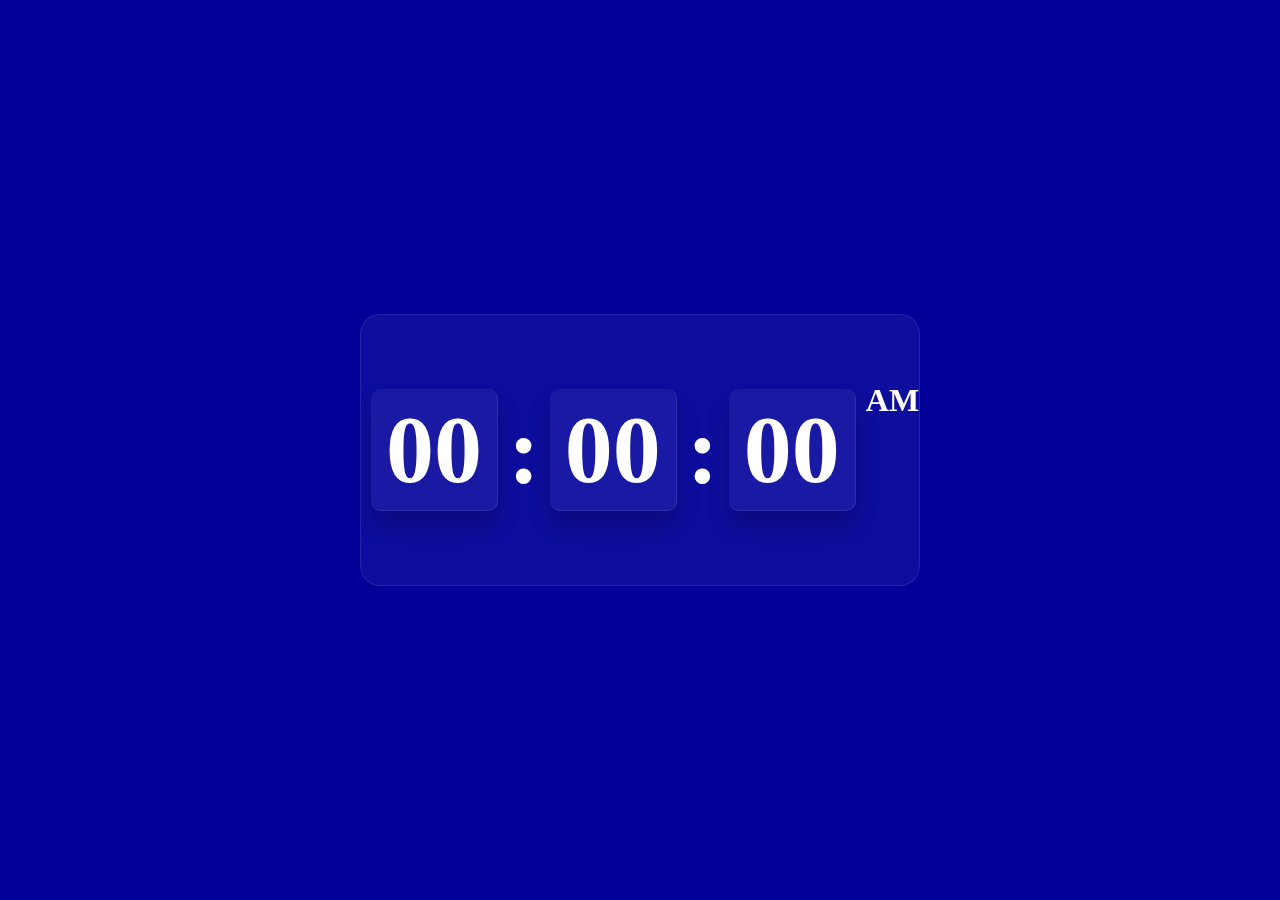
<file: reloj/index.html>
<!DOCTYPE html>
<html lang="en">
<head>
    <meta charset="UTF-8">
    <meta http-equiv="X-UA-Compatible" content="IE=edge">
    <meta name="viewport" content="width=device-width, initial-scale=1.0">
    <link rel="stylesheet" href="style.css">
    <script src="app.js"></script>
    <title>Relojo 97.9 FM</title>
</script></head>
<body>
    <section>
        <div class="clock">
            <div class="container">
                <h2 id="hour">00</h2>
                <h2 id="dot">:</h2>
                <h2 id="minute">00</h2>
                <h2 id="dot">:</h2>
                <h2 id="second">00</h2>
                <h2 id="ampm">AM</h2>
            </div>
        </div>
    </section>
</body>
</html>
</file>
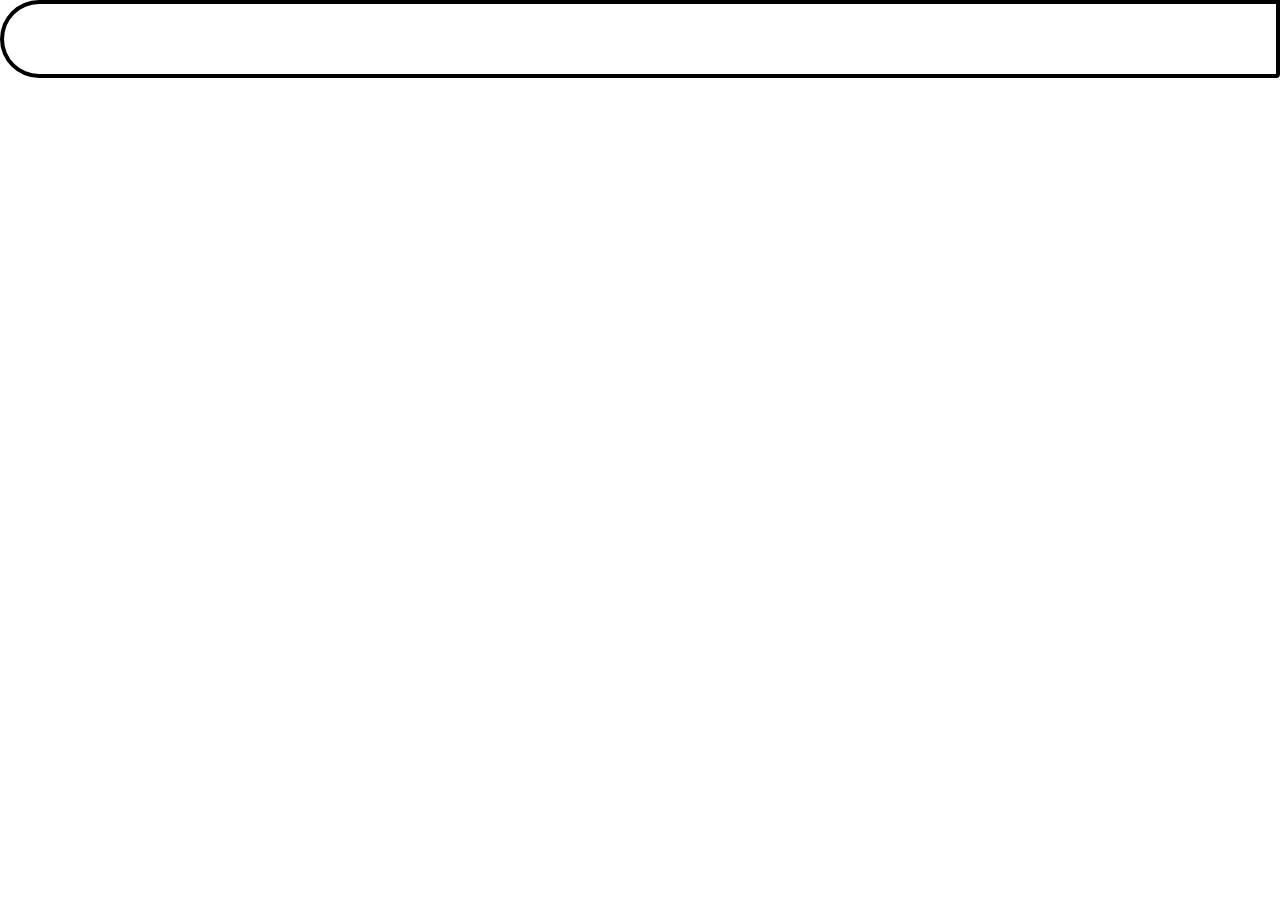
<file: lunaevo.html>
<!DOCTYPE html PUBLIC "-//W3C//DTD XHTML 1.0 Transitional//EN" "http://www.w3.org/TR/xhtml1/DTD/xhtml1-transitional.dtd">
<html xmlns="http://www.w3.org/1999/xhtml">
<head>
<meta http-equiv="Content-Type" content="text/html; charset=utf-8" />
<meta http-equiv="X-UA-Compatible" content="IE=edge">
<meta name="viewport" content="width=device-width, initial-scale=1, user-scalable=no">
<title>Radio Online HD</title>
<script src="https://l-lazarogt.github.io/shoutcast2.io/js/jquery.min.js"></script>
<script src="https://l-lazarogt.github.io/shoutcast2.io/js/luna.min.js"></script>
<link rel="preconnect" href="https://fonts.gstatic.com">
<link href="https://fonts.googleapis.com/css2?family=Roboto:wght@400;500&display=swap" rel="stylesheet"> 
</head>

<body style=" margin-bottom:0px; margin-top:0px; margin-left:0px; margin-right:8px padding:0px">

<div id="lunaradio" style='width:100%; height:70px;
  -webkit-border-top-left-radius: 40px;
  -webkit-border-top-right-radius: 0px;
  -webkit-border-bottom-right-radius: 4px;
  -webkit-border-bottom-left-radius: 40px;
  -moz-border-radius-topleft: 0px;
  -moz-border-radius-topright: 0px;
  -moz-border-radius-bottomright: 4px;
  -moz-border-radius-bottomleft: 40px;
  border-top-left-radius: 40px;
  border-top-right-radius: 0px;
  border-bottom-right-radius: 4px;
  border-bottom-left-radius: 40px;
  border: 4px solid rgba(0,0,0,1);'>
<div style="overflow:hidden; height:0px; width:0px;"><a href="https://radioplayer.luna-universe.com" title="native html internet radio player plugin">RADIO ONLINE HD</a> powered by <a href="#" title="RADIO ONLINE HD">RADIO ONLINE HD</a></div>
</div>								




<script>
jQuery(document).ready(function($) {
	$("#lunaradio").lunaradio({
		token: "",
		userinterface: "small",
		backgroundcolor: "rgba(255, 72,1)",
		fontcolor: "#ffffff",
		hightlightcolor: "#ff4800",
		fontname: "Varela Round",
		googlefont: "Varela+Round",
		fontratio: "0.4",
		radioname: "Demo",
		scroll: "true",
		coverimage: "https://i.postimg.cc/XqfjW8VZ/Streaming-logo.png",
		onlycoverimage: "false",
		coverstyle: "square",
		usevisualizer: "fake",
		visualizertype: "4",
		multicolorvisualizer: "true",
		color1: "#FFFFFF",
		color2: "#DCE8FA",
		color3: "#FFFF00",
		color4: "#DCE8FA",
		visualizeropacity: "0.5",
		itunestoken: "1000lIPN",
		metadatatechnic: "ownmetadataurl",
		ownmetadataurl: "https://status.rcast.net/70574",
		streamurl: "http://stream.zeno.fm/25ucs5hf9s8uv",
		streamtype: "radiozeno",
		icecastmountpoint: "/stream",
		radionomyid: "",
		radiozenoid: "25ucs5hf9s8uv", 
		radionomyapikey: "",
		radiojarid: "",
		radiocoid: "",
		shoutcastpath: "/stream",
		shoutcastid: "1",
		streamsuffix: "",
		metadatainterval: "20000",
		volume: "100",
		debug: "false",
		autoplay: "false",
		displayliveicon: "true",
		displayvisualizericon: "true",
	usestreamcorsproxy: "false", 
	corsproxy: "",
	});
});
</script>				


</body>
</html>
</file>
<file: reloj/style.css>
body {
    background-color: #000099;
    margin: 0;
    padding: 0;
    box-sizing: border-box;
    font-family: 'consolas';
}

section {
    position: relative;
    width: 100%;
    height: 100vh;
    background: #000099; /* Este color es para el fondo del section, ajusta según necesites */
    display: flex;
    justify-content: center;
    align-items: center;
}

.clock {
    position: relative;
    width: auto;
    height: auto;
    max-width: 700px; /* Establece un ancho máximo para evitar que se expanda demasiado en pantallas grandes */
    background: rgba(255, 255, 255, 0.05);
    z-index: 1000;
    border-radius: 20px;
    border: 1px solid rgba(255, 255, 255, 0.1);
    backdrop-filter: blur(20px);
}

/* Resto de tu código... */


.clock .container {
  display: flex;
  justify-content: center;
  align-items: center;
  height: 100%;
}

.clock .container h2 {
  font-size: 6em;
  color: #fff;
}

.clock .container h2:nth-child(odd) {
  padding: 5px 15px;
  border-radius: 10px;
  background: rgba(255, 255, 255, 0.05);
  box-shadow: 0 15px 25px rgba(0, 0, 0, 0.2);
  margin: 0 10px;
  border-bottom: 1px solid rgba(255, 255, 255, 0.1);
  border-right: 1px solid rgba(255, 255, 255, 0.1);
}

.clock .container h2#second {
  color: white;
}

#ampm {
  position: relative;
  top: -50px;
  font-size: 2em;
  color: white;
  font-weight: 700;
}
</file>
